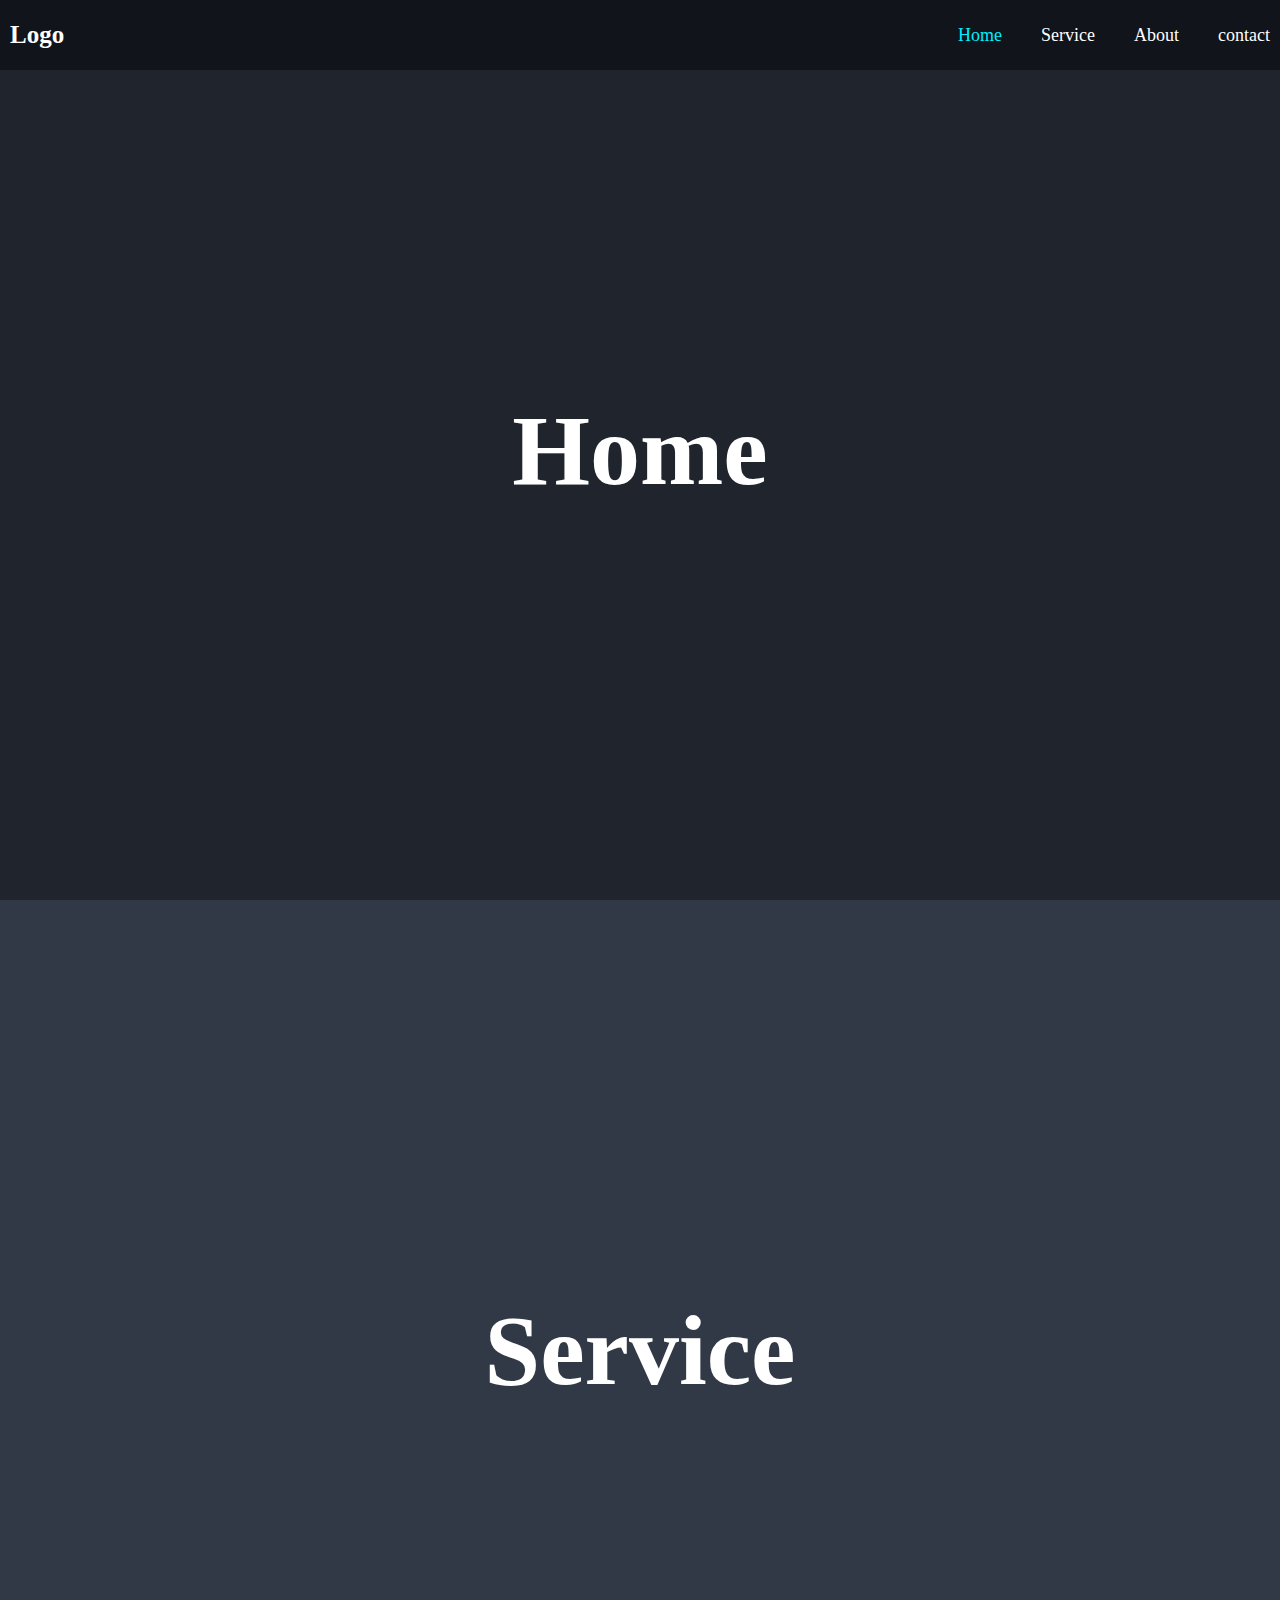
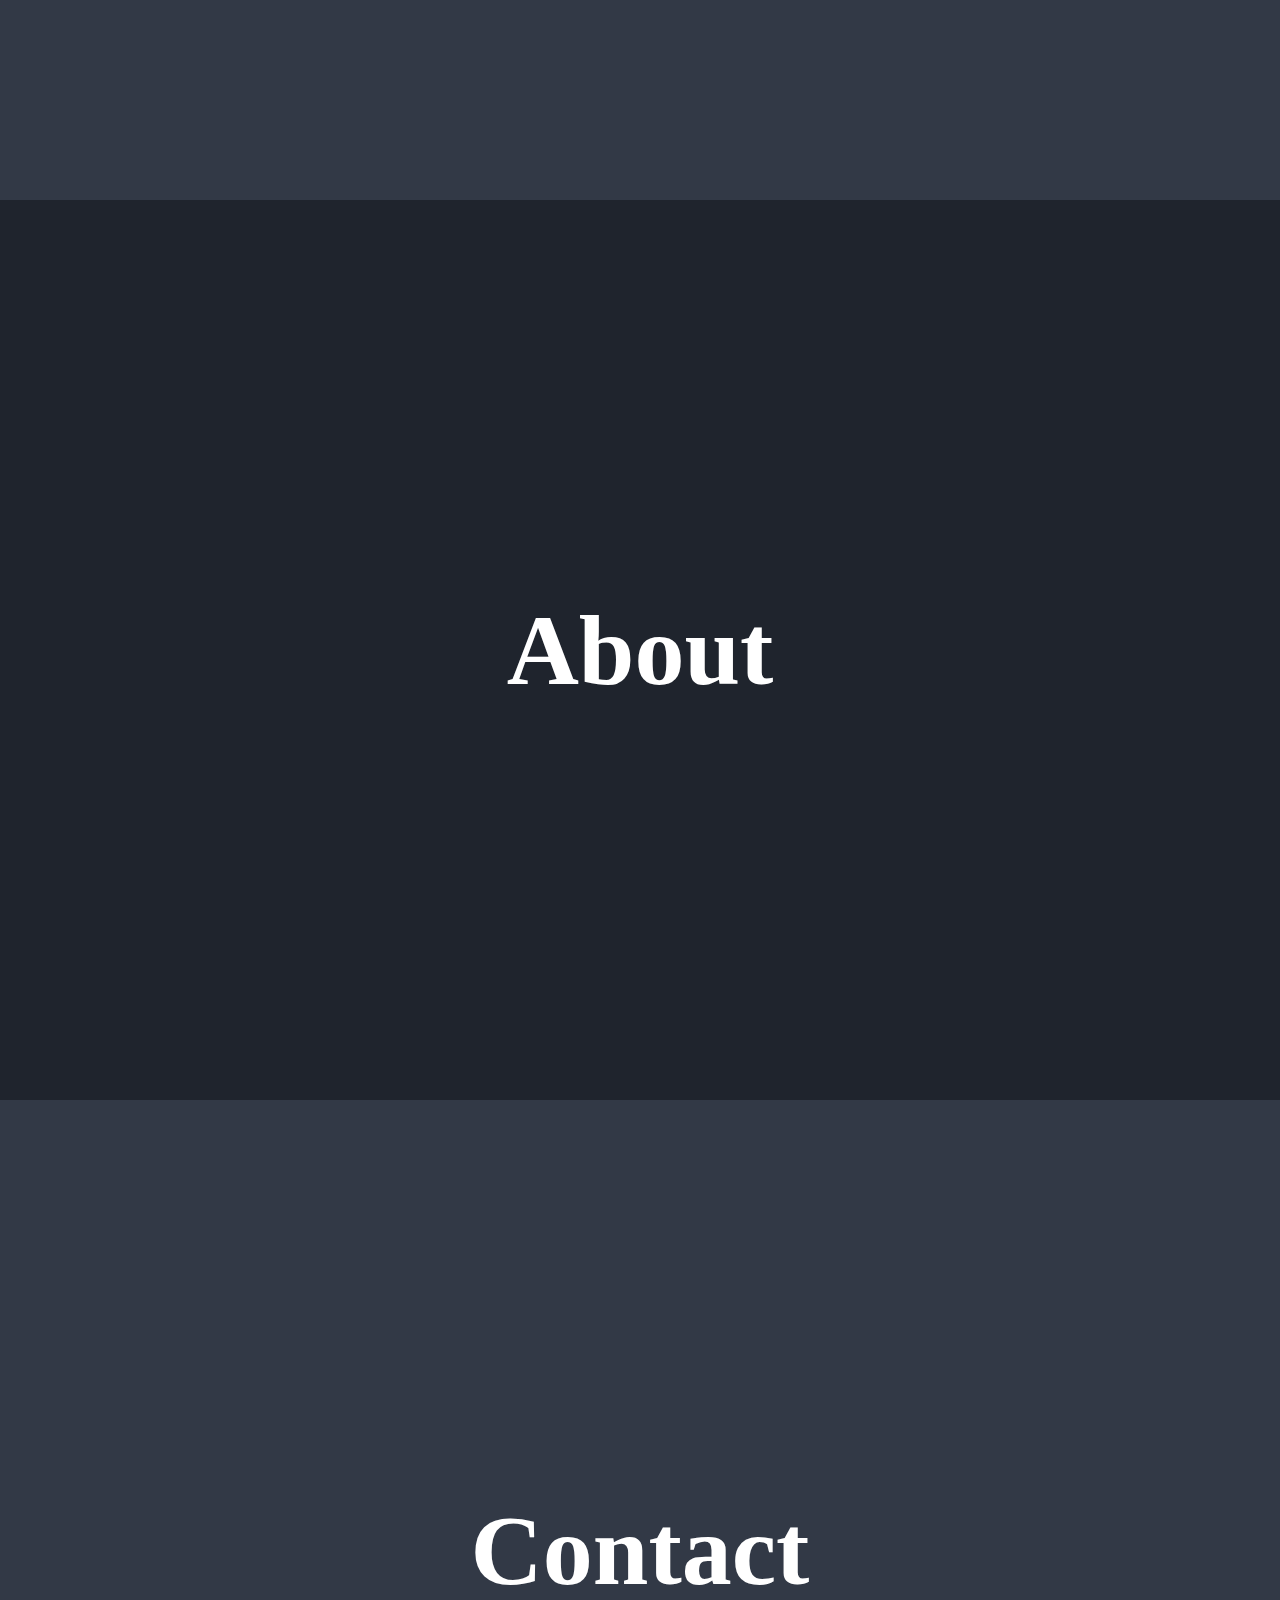
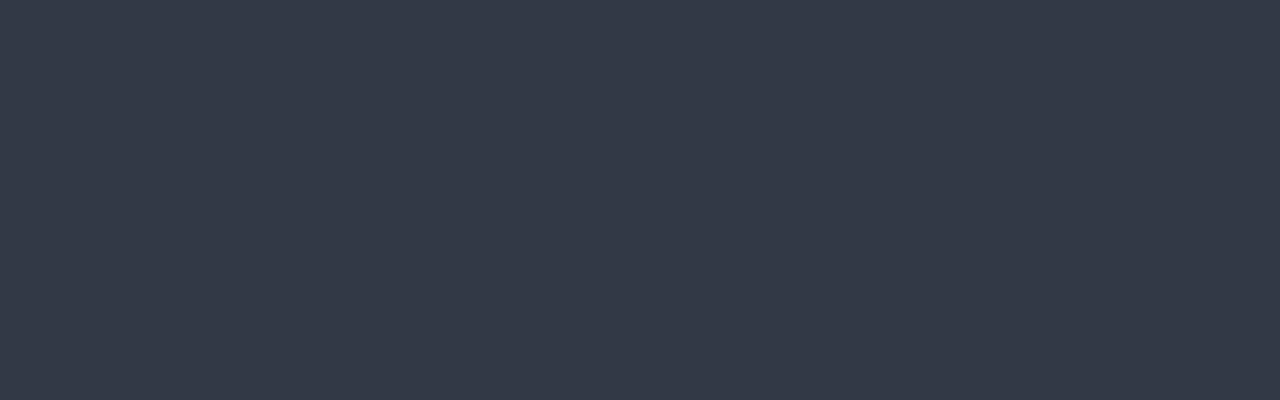
<file: index.html>
<!DOCTYPE html>
<html lang="en">

<head>
    <meta charset="UTF-8">
    <meta name="viewport" content="width=device-width, initial-scale=1.0">
    <title>Scroll</title>
    <link rel="stylesheet" href="./scroll.css">
</head>

<body>
    <header>
        <a href="#" class="logo">Logo</a>

        <nav>
            <a href="#home" class="active">Home</a>
            <a href="#service">Service</a>
            <a href="#about">About</a>
            <a href="#contact">contact</a>
        </nav>
    </header>
    <section id="home">Home</section>
    <section id="service">Service</section>
    <section id="about">About</section>
    <section id="contact">Contact</section>

    <script src="./scroll.js"></script>
</body>

</html>
</file>
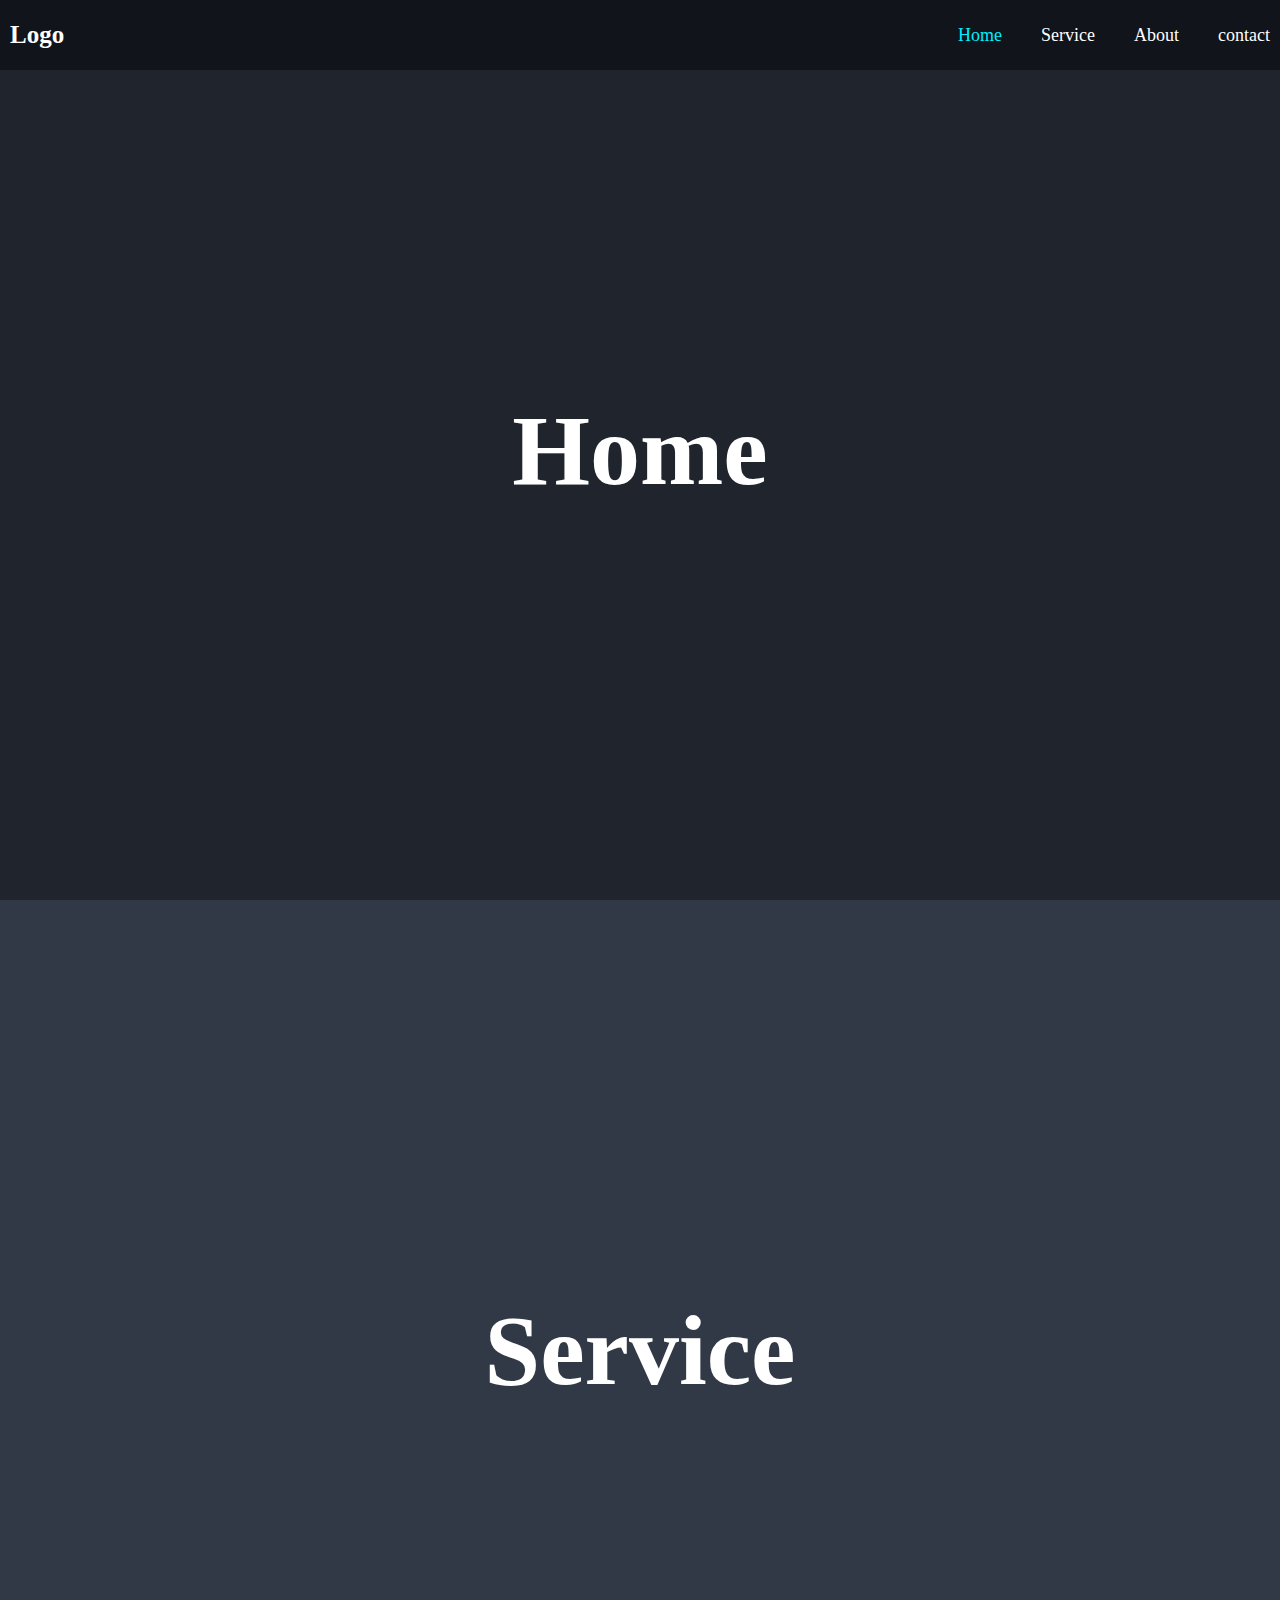
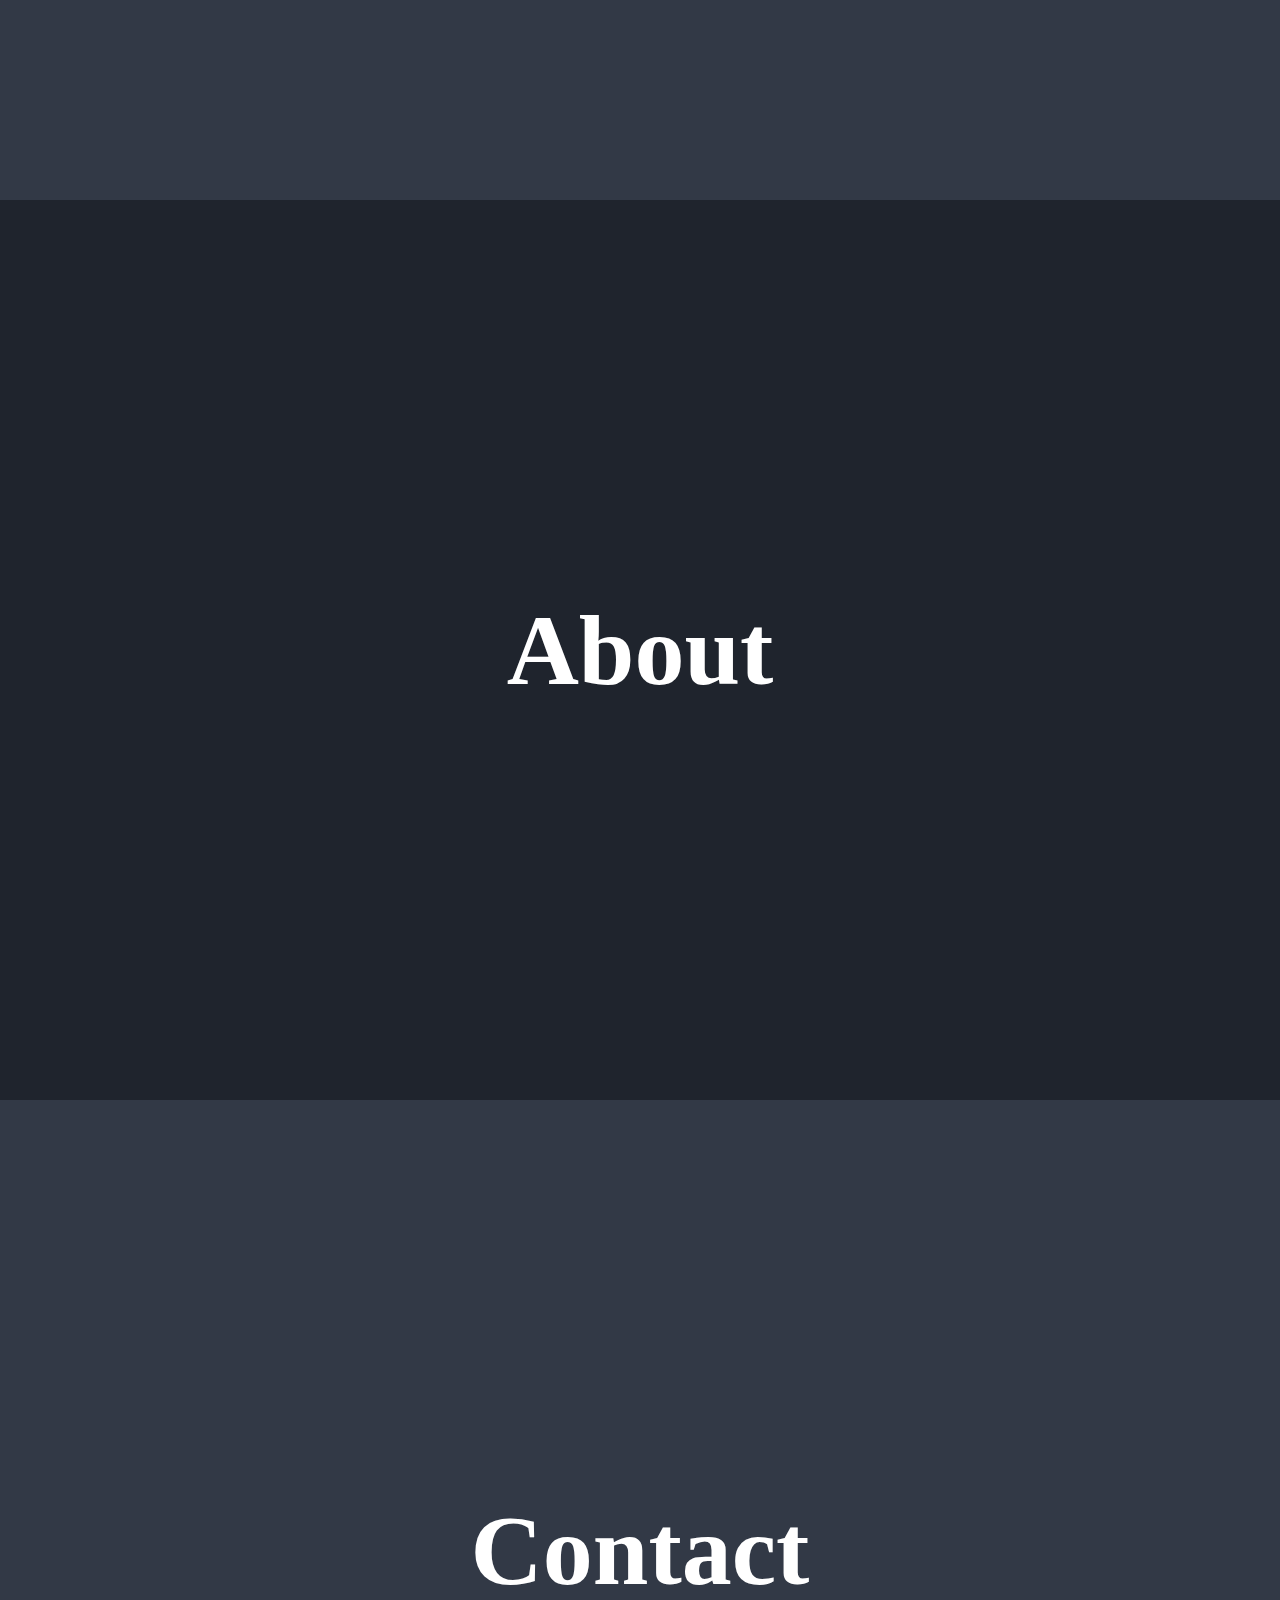
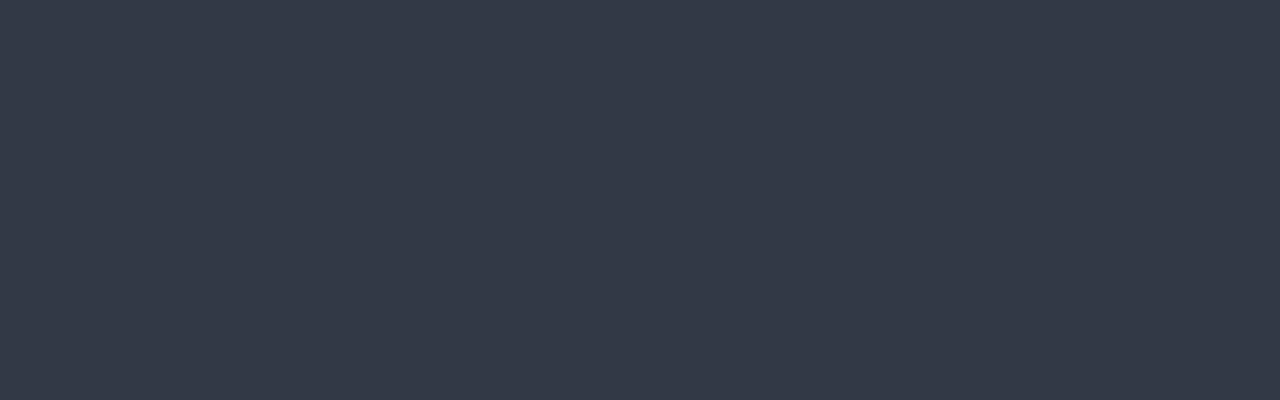
<file: scroll.html>
<!DOCTYPE html>
<html lang="en">

<head>
    <meta charset="UTF-8">
    <meta name="viewport" content="width=device-width, initial-scale=1.0">
    <title>Scroll</title>
    <link rel="stylesheet" href="./scroll.css">
</head>

<body>
    <header>
        <a href="#" class="logo">Logo</a>

        <nav>
            <a href="#home" class="active">Home</a>
            <a href="#service">Service</a>
            <a href="#about">About</a>
            <a href="#contact">contact</a>
        </nav>
    </header>
    <section id="home">Home</section>
    <section id="service">Service</section>
    <section id="about">About</section>
    <section id="contact">Contact</section>

    <script src="./scroll.js"></script>
</body>

</html>
</file>
<file: scroll.css>
* {
    margin: 0;
    padding: 0;
    box-sizing: border-box;
    scroll-behavior: smooth;
}

header {
    position: fixed;
    top: 0;
    left: 0;
    width: 100%;
    padding: 21px 10px;
    background-color: #11141a;
    display: flex;
    justify-content: space-between;
    align-items: center;
    z-index: 100;
}

.logo {
    text-decoration: none;
    font-size: 25px;
    color: white;
    font-weight: 600;
}

nav a {
    text-decoration: none;
    font-size: 18px;
    color: white;
    font-weight: 500;
    margin-left: 35px;
}

nav a:hover,
nav a.active {
    color: #0ef;
}

section {
    min-height: 100vh;
    display: flex;
    justify-content: center;
    align-items: center;
    background: #1f242d;
    font-size: 100px;
    color: #fff;
    font-weight: 600;
}

section:nth-child(odd) {
    background-color: #323946;
}
</file>
